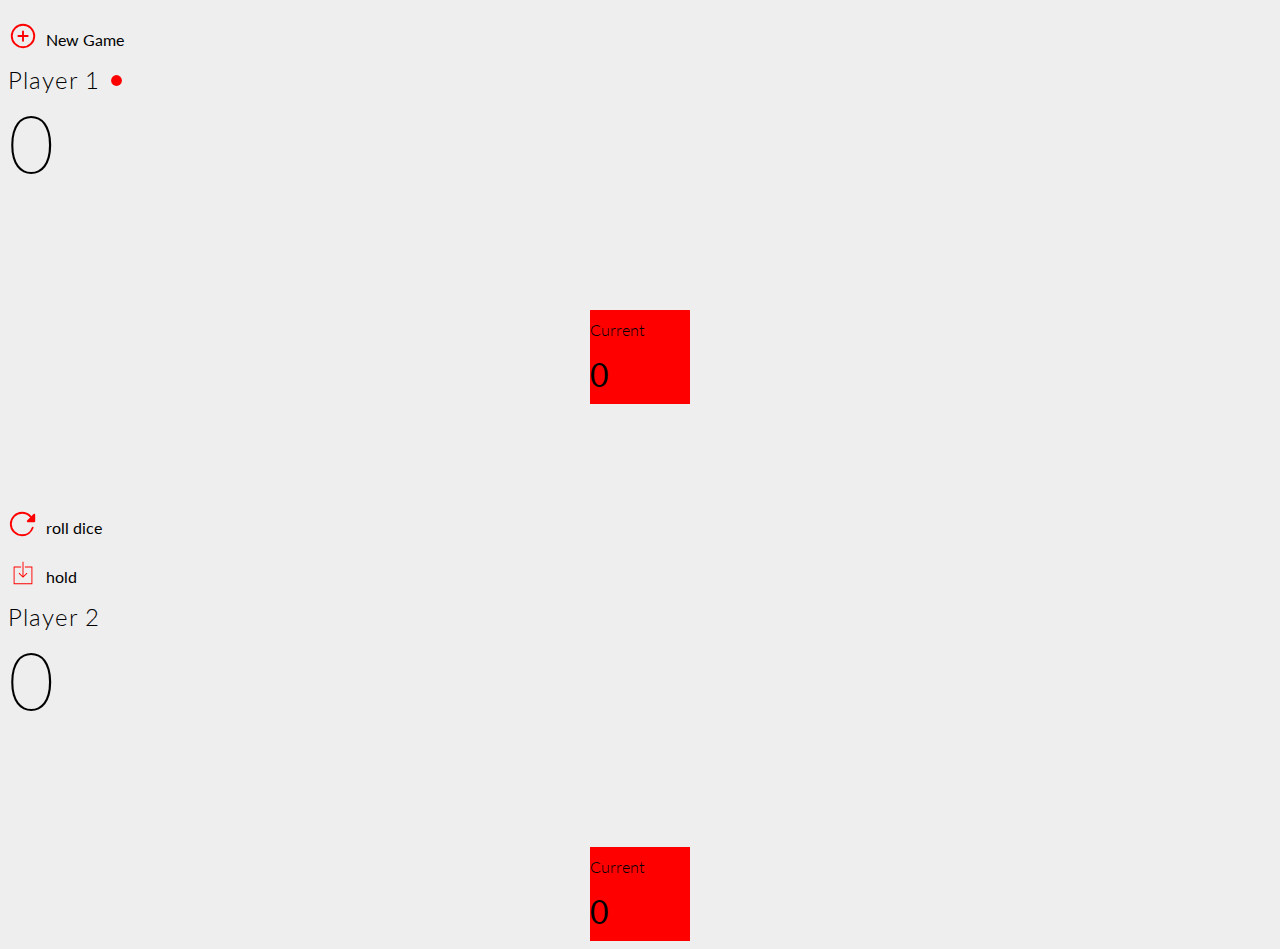
<file: websites/dicegame/index.html>
<!DOCTYPE html>
<html lang="fr">

<head>
  <meta charset="UTF-8">
  <meta http-equiv="X-UA-Compatible" content="IE=edge">
  <meta name="viewport" content="width=device-width, initial-scale=1.0">
  <title>Dice Game</title>
  <script src="https://cdn.jsdelivr.net/npm/bootstrap@5.3.2/dist/js/bootstrap.bundle.min.js"
    integrity="sha384-C6RzsynM9kWDrMNeT87bh95OGNyZPhcTNXj1NW7RuBCsyN/o0jlpcV8Qyq46cDfL"
    crossorigin="anonymous"></script>
  <link href="https://cdn.jsdelivr.net/npm/bootstrap@5.3.2/dist/css/bootstrap.min.css" rel="stylesheet"
    integrity="sha384-T3c6CoIi6uLrA9TneNEoa7RxnatzjcDSCmG1MXxSR1GAsXEV/Dwwykc2MPK8M2HN" crossorigin="anonymous">
  <link rel="preconnect" href="https://fonts.gstatic.com">
  <link href="https://fonts.googleapis.com/css2?family=Lato:wght@100;300;400&display=swap" rel="stylesheet">
  <link rel="stylesheet" href="style.css">
</head>

<body>
  <div class="container-fluid text-center">
    <div class="row m-2">
      <div class="col-sm-5 col-md-12">
        <p class="btn btn-primary" id="new-game"><span class="icon icon-add"></span>New Game</p>
      </div>
    </div>
    <div class="row">
      <!-- Player 1 -->
      <div class="col-sm-5 col-md-4">
        <p class="player playerName-0">Player 1<span class="player-0 active-player"></span></p>
        <p id="score-0" class="score text-danger">0</p>
        <div class="current-score">
          <p class="current-text">Current</p>
          <span id="current-0" class="current-number">0</span>
        </div>
      </div>
      <!-- endPlayer1 -->

      <!-- Dice -->
      <div class="col-sm-5 col-md-4">
        <div id="dice">

        </div>
        <div class="action mt-5">
          <div>
            <p class="btn btn-primary" id="reload"><span class="icon icon-reload"></span>roll dice</p>
          </div>
          <div>
            <p class="btn btn-primary" id="download"><span class="icon icon-download"></span>hold</p>
          </div>
        </div>
      </div>
      <!-- endDice -->

      <!-- Player 2 -->
      <div class="col-sm-5 col-md-4">
        <p class="player playerName-1">Player 2<span class="player-1"></span></p>
        <p id="score-1" class="score text-danger">0</p>
        <div class="current-score">
          <p class="current-text">Current</p>
          <span id="current-1" class="current-number">0</span>
        </div>
      </div>
      <!-- endPlayer2 -->
    </div>
  </div>
  <script src="./index.js"></script>
</body>

</html>
</file>
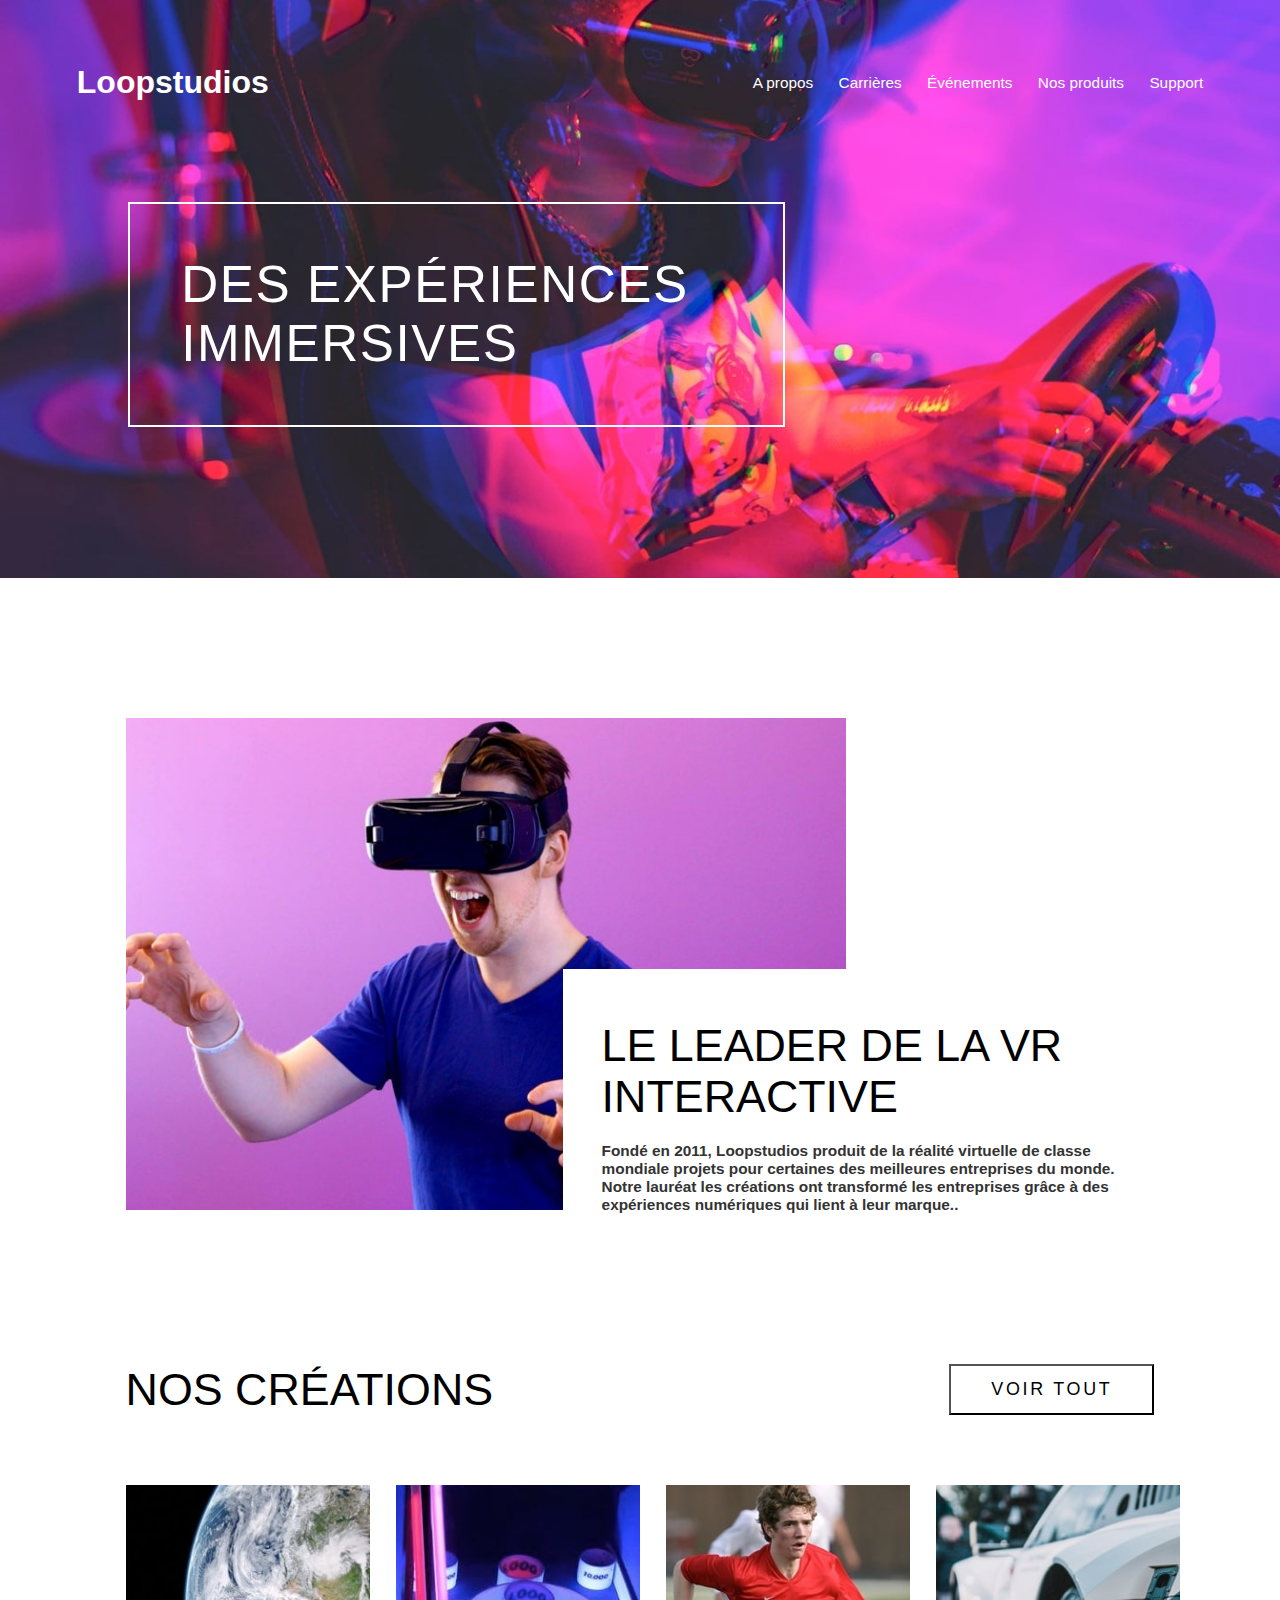
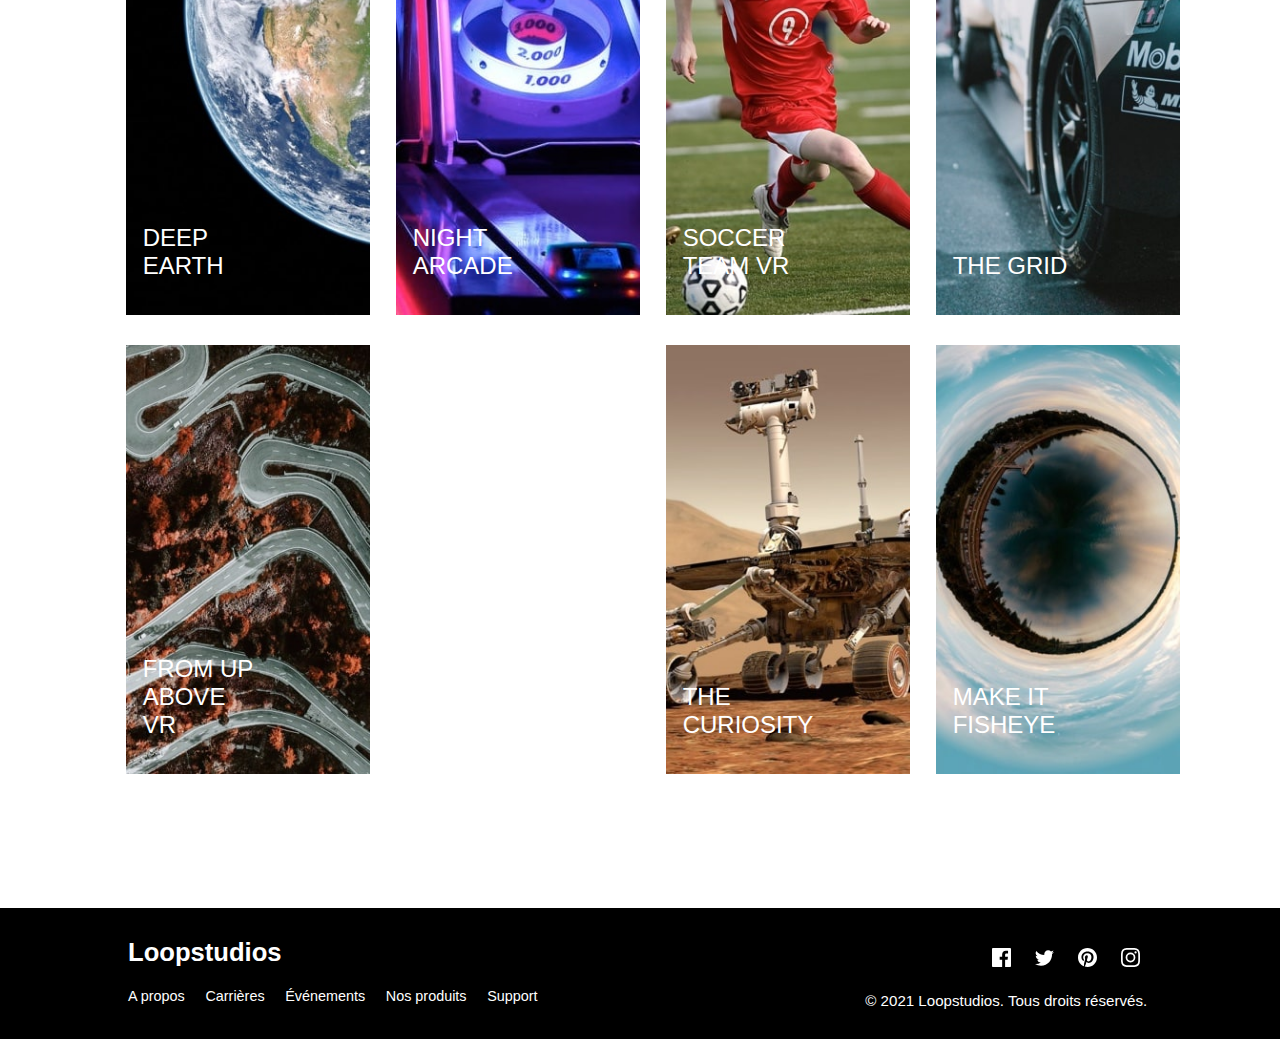
<file: websites/loopstudio/index.html>
<!DOCTYPE html>
<html lang="en">

<head>
  <meta charset="UTF-8">
  <meta name="viewport" content="width=device-width, initial-scale=1.0">
  <link rel="stylesheet" href="./assets/css/style.css">
  <title>Loopstudios</title>
</head>

<body>
  <header id="section1">
    <img src="./assets/images/desktop/image-hero.jpg" alt="ImageHero" class="desktop1-img responsive-img">
    <img src="./assets/images/mobile/image-hero.jpg" alt="ImageHero" class="mobile1-img responsive-img">
    <nav class="fixedBar">
      <h1>Loopstudios</h1>
      <ul class="list-container">
        <li><a href="#section1">A propos</a></li>
        <li><a href="#section2">Carrières</a></li>
        <li><a href="#section3">Événements</a></li>
        <li><a href="#section4">Nos produits</a></li>
        <li><a href="#section5">Support</a></li>
      </ul>
      <div class="toggle-btn">
        <span class="bar"></span>
        <span class="bar"></span>
        <span class="bar"></span>
      </div>
    </nav>
    
    <p class="caps">Des expériences immersives</p>
  </header>

  <main class="main">
    <section id="section2">
      <img src="./assets/images/desktop/image-interactive.jpg" alt="ImageInteractive">
      <article>
        <h2 class="caps">Le leader de la VR interactive</h2>
        <p>Fondé en 2011, Loopstudios produit de la réalité virtuelle de classe mondiale
          projets pour certaines des meilleures entreprises du monde. Notre lauréat
          les créations ont transformé les entreprises grâce à des expériences numériques qui lient
          à leur marque..</p>
      </article>
    </section>
    <section id="section3">
      <h2 class="caps">Nos créations</h2>
      <button class="caps desktop-btn">Voir tout</button>
    </section>
    <section id="section4">
      <!--Version desktop-->
      <article class="desktop4">
        <div>
          <img src="./assets/images/desktop/image-deep-earth.jpg" alt="deepEarth" class="responsive-img">
          <p>Deep Earth</p>
        </div>
        <div>
          <img src="./assets/images/desktop/image-night-arcade.jpg" alt="nightArcade" class="responsive-img">
          <p>Night Arcade</p>
        </div>
        <div>
          <img src="./assets/images/desktop/image-soccer-team.jpg" alt="soccerTeam" class="responsive-img">
          <p>Soccer Team VR</p>
        </div>
        <div>
          <img src="./assets/images/desktop/image-grid.jpg" alt="grid" class="responsive-img">
          <p>The Grid</p>
        </div>
        <div>
          <img src="./assets/images/desktop/image-from-above.jpg" alt="formAbove" class="responsive-img">
          <p>From up Above VR</p>
        </div>
        <div
          <img src="./assets/images/desktop/image-pocket-borealis.jpg" alt="pocketBorealis" class="responsive-img">
          <p>Pocket Borealis</p>
        </div>
        <div>
          <img src="./assets/images/desktop/image-curiosity.jpg" alt="imageCuriosity" class="responsive-img">
          <p>The Curiosity</p>
        </div>
        <div>
          <img src="./assets/images/desktop/image-fisheye.jpg" alt="fisheye" class="responsive-img">
          <p>Make it Fisheye</p>
        </div>
      </article>
      <!--Version mobile-->
      <article class="mobile4">
        <div>
          <img src="./assets/images/mobile/image-deep-earth.jpg" alt="deepEarth" class="responsive-img">
          <p>Deep Earth</p>
        </div>
        <div>
          <img src="./assets/images/mobile/image-night-arcade.jpg" alt="nightArcade" class="responsive-img">
          <p>Night Arcade</p>
        </div>
        <div>
          <img src="./assets/images/mobile/image-soccer-team.jpg" alt="soccerTeam" class="responsive-img">
          <p>Soccer Team VR</p>
        </div>
        <div>
          <img src="./assets/images/mobile/image-grid.jpg" alt="grid" class="responsive-img">
          <p>The Grid</p>
        </div>
        <div>
          <img src="./assets/images/mobile/image-from-above.jpg" alt="formAbove" class="responsive-img">
          <p>From up Above VR</p>
        </div>
        <div>
          <img src="./assets/images/mobile/image-pocket-borealis.jpg" alt="pocketBorealis" class="responsive-img">
          <p>Pocket Borealis</p>
        </div>
        <div>
          <img src="./assets/images/mobile/image-curiosity.jpg" alt="imageCuriosity" class="responsive-img">
          <p>The Curiosity</p>
        </div>
        <div>
          <img src="./assets/images/mobile/image-fisheye.jpg" alt="fisheye" class="responsive-img">
          <p>Make it Fisheye</p>
        </div>
      </article>
    </section>
    <button class="caps mobile-btn">Voir tout</button>
  </main>
  <section id="section5">
    <footer>
      <div class="left-foot">
        <h3>Loopstudios</h3>
        <nav>
          <ul>
            <li><a href="#section1">A propos</a></li>
        <li><a href="#section2">Carrières</a></li>
        <li><a href="#section3">Événements</a></li>
        <li><a href="#section4">Nos produits</a></li>
        <li><a href="#section5">Support</a></li>
          </ul>
        </nav>
      </div>
      <div class="right-foot">
        <div>
          <img src="./assets/images/icon-facebook.svg" alt="Facebook">
          <img src="./assets/images/icon-twitter.svg" alt="Twitter">
          <img src="./assets/images/icon-pinterest.svg" alt="Pinterest">
          <img src="./assets/images/icon-instagram.svg" alt="Instagram">
        </div>
        <p class="">© 2021 Loopstudios. Tous droits réservés.</p>
      </div>
    </footer>
  </section>

  <div class="menuBar" id="menu">
    <nav class="menu-container">
      <ul>
        <li><a href="#section1">A propos</a></li>
        <li><a href="#section2">Carrières</a></li>
        <li><a href="#section3">Événements</a></li>
        <li><a href="#section4">Nos produits</a></li>
        <li><a href="#section5">Support</a></li>
      </ul>
    </nav>
  </div>

  <script src="./assets/js/script.js"></script>
</body>

</html>
</file>
<file: websites/dicegame/style.css>
body {
  font-family: "Lato", sans-serif;
  background-color: #eee;
  font-size: 16px;
}


.icon {
  width: 30px;
  position: relative;
  top: 5px;
  padding-right: 8px;
}

.icon-add {
  content: url(./images/icons/add-circle-outline.svg);
}

.icon-reload {
  content: url(./images/icons/reload.svg);
}

.icon-download {
  content: url(./images/icons/ios-download-outline.svg);
}


@media (min-width: 576px) {
  .action {
    margin-top: 100px;
  }
}

.dice {
  max-width: 120px;
  height: auto;
  margin-top: 30px;
  box-shadow: 0px 10px 60px rgba(0, 0, 0, 0.1);
}

@media (min-width: 576px) {
  .dice {
    margin-top: 50px;
  }
}

.player {
  font-weight: 300;
  font-size: large;
  letter-spacing: 1px;
  margin: 0;
}

@media (min-width: 576px) {
  .player {
    font-size: x-large;
    margin: 15px 0 0 0;
  }
}
.active-player {
  content: url(./images/icons/circle-fill.svg);
  width: 13px;
  margin-left: 10px;
  padding-bottom: 2px;
}

.winner-player {
  font-weight: 700;
  color: red;
}


.score {
  font-weight: 200;
  font-size: 5rem;
  margin: 0;
}

.current-score {
  background-color: red;
  width: 100px;
  margin: auto;
  padding: 10px 0 10px 0;
}

@media (min-width: 576px) {
  .current-score {
    margin-top: 120px;
  }
}
.current-text {
  font-weight: 300;
  font-size: 1rem;
  margin-top: 0;
}

.current-number {
  font-size: 2rem;
  margin: 0;
}
</file>
<file: websites/loopstudio/assets/css/style.css>
*{
  margin: 0;
  padding: 0;
  outline: 0;
  font-family: 'Franklin Gothic Medium', 'Arial Narrow', Arial, sans-serif;
  scroll-behavior: smooth;
}

li{
  list-style: none;
}

:root{
  --White: #fff;
  --Black: #000;
  --Dark-Gray: #333;
  --Very-Dark-Gray: #222;
}

body{
  min-height: 100vh;
  background-color: var(--White);
  position: relative;
}

#section1{
  position: relative;
  color: var(--White);
}

.responsive-img{
  width: 100%;
  height: auto;
}

.mobile1-img{
  display: none;
}

.desktop1-img{
  display: block;
}

.fixedBar{
  position: absolute;
  top: 0;
  left: 0;
  right: 0;
  padding: 5vw 6vw 3vw;
  display: flex;
  flex-direction: row;
  align-items: center;
  justify-content: space-between;
}

.menuBar{
  display: none;
  width: 0px;
}

.toggle-btn{
  display: none;
}

.mobile-btn{
  display: none;
}

h1{
  font-size: clamp(1.6rem, 2.5vw, 2.8rem);
  z-index: 8;
}

.list-container{
  width: 40%;
  display: flex;
  flex-direction: row;
  flex-wrap: nowrap;
  justify-content: space-between;
  align-items: center;
}

.list-container>li>a,
.menuBar>nav>ul>li>a{
  text-decoration: none;
  color: var(--White);
  font-size: clamp(0.7rem, 1.2vw, 1.5rem);
  padding-bottom: 4px;
  transition: border-bottom 2s ease-in-out;
}

.list-container>li>a:hover,
.menuBar>li>a:hover{
  border-bottom: 2px solid var(--White);
  border-bottom-left-radius: 3px;
  border-bottom-right-radius: 3px;
}

#section1>p{
  width: 45%;
  position: absolute;
  top: 35%;
  left: 10%;
  font-size: clamp(1.3rem, 4vw, 4rem);
  letter-spacing: 0.1rem;
  border: 2px solid var(--White);
  padding: 1em 0.5em 1em 1em;
}

#section2{
  position: relative;
  padding: 40px 2vw 0px;
  margin: 100px 0 140px;
}

#section2>article{
  width: 50%;
  background-color: var(--White);
  padding: 4vw 3vw 0;
  position: absolute;
  right: 0;
  bottom: 0;
}

#section2>img{
  width: 70%;
}

#section2 h2{
  font-size: clamp(1.5em, 3.5vw, 4vw);
  color: var(--Black);
  font-weight: lighter;
  margin-bottom: 20px;
}

#section2 p{
  font-size: clamp(0.5em, 1.2vw, 1em);
  font-weight: 600;
  color: var(--Dark-Gray);
}

.caps{
  text-transform: uppercase;
}

.main{
  margin: 0 100px 130px;
  display: flex;
  flex-direction: column;
  justify-self: center;
}

#section3{
  display: flex;
  flex-direction: row;
  justify-content: space-between;
  padding: 10px 2vw;
  margin-bottom: 50px;
}

#section3 h2{
  font-size: clamp(1.5em, 3.5vw, 4em);
  font-weight: lighter;
}

#section3 button,
.mobile-btn{
  font-size: clamp(1em, 1.4vw, 3em);
  padding: 5px 40px;
  letter-spacing: 0.15em;
  background-color: var(--White);
  cursor: pointer;
}

#section3 button:hover,
.mobile-btn:hover{
  background-color: var(--Black);
  color: var(--White);
  cursor: pointer;
}

.desktop4{
  width: 100%;
  margin: 0 auto;
  display: grid;
  grid-template-columns: repeat(4, calc(25% - 2vw));
  gap: 2vw;
  padding-left: 2vw;
  padding-top: 10px;
}

.desktop4>div,
.mobile4>div{
  position: relative;
  cursor: pointer;
  transition: transform 0.5s ease-in-out;
  color: var(--White);
}

.desktop4>div:hover,
.mobile4>div:hover{
  color: var(--Black);
  transform: translateY(-9px);
}

.desktop4 img,
.mobile4 img{
  z-index: 2;
}

.desktop4 img:hover,
.mobile4 img:hover{
  opacity: 0.3;
}

.desktop4 p,
.mobile4 p{
  width: 50%;
  position: absolute;
  bottom: 9%;
  left: 7%;
  text-transform: uppercase;
  font-size: clamp(1em, 2vw, 1.5em);
}

.mobile4{
  display: none;
}

#section5{
  background-color: var(--Black);
  padding: 30px 0;
  display: flex;
  justify-content: center;
  align-items: center;
}

footer{
  width: 80%;
  display: flex;
  justify-content: space-between;
}

footer>div{
  width: 40%;
}

footer h3{
  color: var(--White);
  font-size: clamp(1.4em, 2vw, 2.5em);
  margin-bottom: 20px;
}

footer nav ul{
  display: flex;
  flex-direction: row;
  justify-content: space-between;
}

footer a{
  text-decoration: none;
  color: var(--White);
  font-size: clamp(0.9rem, 1vw, 1.5rem);
  transition: border-bottom 2s ease-in-out;
}

footer a:hover{
  border-bottom: 2px solid var(--White);
  border-bottom-left-radius: 3px;
  border-bottom-right-radius: 3px;
}

.right-foot{
  display: grid;
  width: 28%;
}

.right-foot>div{
  width: 60%;
  display: flex;
  justify-self: flex-end;
  justify-content: space-around;
  align-items: center;
  color: var(--White);
  margin-bottom: 20px;
  padding-top: 10px;
}

.right-foot img{
  width: 1.2em;
}

.right-foot>p{
  color: var(--White);
  display: block;
  font-size: clamp(0.8rem, 1.18vw, 1.5rem);
}

.right-foot img{
  transition: border-bottom 2s ease-in-out;
  cursor: pointer;
  padding-bottom: 5px;
}

.right-foot img:hover{
  border-bottom: 2px solid var(--White);
  border-bottom-left-radius: 3px;
  border-bottom-right-radius: 3px;
} 

@media (max-width: 852px) and (min-width: 600px) {
  .main {
      margin: 0 40px 130px;

  }

  .right-foot {
      width: 31%;
  }

  .list-container {
      width: 45%;
  }

  footer a {
      font-size: clamp(0.6rem, 1vw, 1.5rem);
  }

  .right-foot>p {
      font-size: clamp(0.6rem, 1.18vw, 1.5rem);

  }

  .right-foot {
      width: 37%;
  }
}

@media (max-width: 600px) {
  #section1>p {
      width: 80%;
  }

  .desktop1-img {
      display: none;
  }

  .main {
      margin: 0 10px 50px;

  }

  .desktop4 {
      display: none;
  }

  .mobile4 {
      display: grid;
      gap: 2vw;
  }

  .mobile4>div:hover {
      color: var(--Black);
      transform: translateY(-6px);
  }

  .mobile4>div {
      transition: transform .8s ease-in-out;
  }

  #section2 {
      position: static;
      padding: 10px 2vw 0;
      margin: 20px 0 30px;

  }

  #section2>article {
      position: static;
      right: auto;
      bottom: auto;
      width: 90%;
      margin: 0 auto;
      text-align: center;

  }

  #section2>img {
      width: 100%;
  }

  #section2 p {
      font-size: clamp(0.9em, 1.2vw, 1em);
      font-weight: 300;
  }

  .mobile1-img {
      display: block;
  }

  .toggle-btn {
      display: inline;
      cursor: pointer;
      width: 20px;
      z-index: 8;
  }

  .bar {
      display: block;
      height: 3px;
      margin: 3px auto;
      background: var(--White);
      transition: all 0.3s ease-in-out;
      border-radius: 3px;
  }

  .toggle-btn.active .bar:nth-child(1) {
      transform: translateY(6px) rotate(45deg)
  }

  .toggle-btn.active .bar:nth-child(2) {
      opacity: 0;
  }

  .toggle-btn.active .bar:nth-child(3) {
      transform: translateY(-6px) rotate(-45deg);
  }


  .list-container {
      display: none;
  }

  .desktop-btn {
      display: none;
  }

  .mobile4 {
      padding-top: 5px;
  }

  .mobile-btn {
      display: block;
      margin: 10% auto 0;
      padding: 5px;
      width: 60%;
  }

  #section3 {
      display: flex;
      flex-direction: row;
      justify-content: center;
      align-items: center;
      padding: 5px 2vw 0;
      margin-bottom: 30px;
  }

  #section3 h2 {
      width: 80%;
      text-align: center;
  }

  footer {
      width: 90%;
      display: flex;
      flex-direction: column;
      justify-content: center;
      align-items: center;
  }

  .right-foot,
  .left-foot {
      width: 100%;
      text-align: center;
  }

  footer nav ul{
      display: flex;
      flex-direction: column;
      align-items: center;
      justify-content: center;
  }

  footer a {
      margin-bottom: 10px;
      width: fit-content;
  }

  .right-foot>div {
      width: 60%;
      display: flex;
      justify-self: center;
      color: var(--White);
      margin: 20px 0 10px;
      padding-top: 0;
  }

  footer a {
      font-size: clamp(0.9rem, 1vw, 1.5rem);
  }

  .right-foot>p {
      font-size: clamp(0.9rem, 1.18vw, 1.5rem);

  }

  .menuBar.active {
      display: flex;
      width: 100vw;
      background-color: var(--Black);
      color: var(--White);
      flex-direction: column;
      padding: 40px 20px;
      z-index: 7;
      position: absolute;
      top: 0;
      bottom: 0;
      right: 0;
      transition: all 0.5s ease-in-out;

  }

  .menu-container>ul {
      width: 70%;
      display: flex;
      flex-direction: column;
      margin: 10vh 0 0 3%;
  }

  .menu-container>ul>li{
      margin-bottom: 2vh;
      font-size: clamp(1.5rem, 1vw, 1.5rem);
      cursor: pointer;
      text-transform: uppercase;
      width: fit-content;
      margin-left: 2rem;
  }
}
</file>
